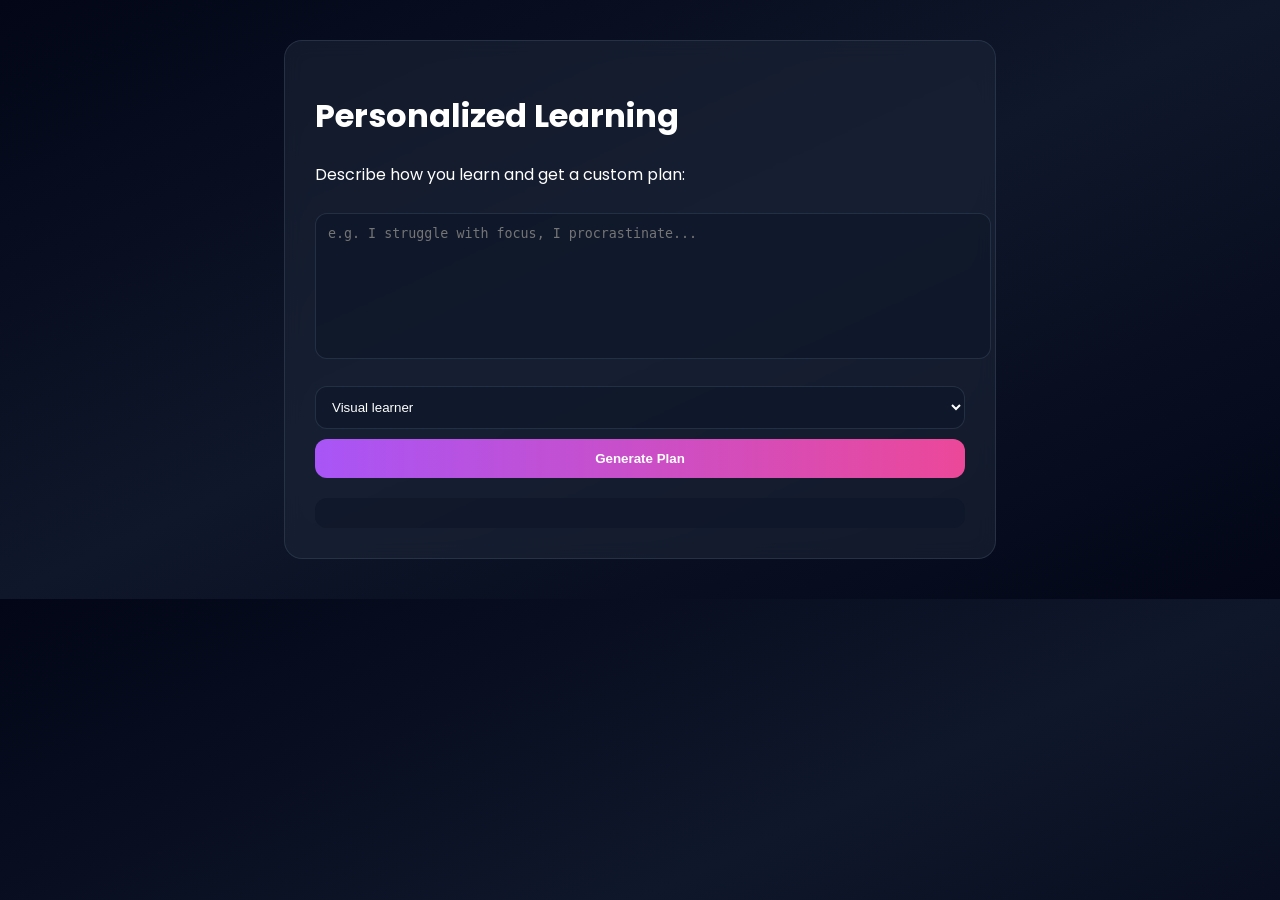
<file: src/main/resources/static/custom.html>
<!DOCTYPE html>
<html lang="en">
<head>
    <meta charset="UTF-8">
    <title>Personalized Learning</title>

    <link href="https://fonts.googleapis.com/css2?family=Poppins:wght@300;500;700&display=swap" rel="stylesheet">

    <style>
        body {
            margin: 0;
            font-family: 'Poppins', sans-serif;
            background: linear-gradient(to bottom right, #020617, #0f172a, #020617);
            color: white;
            display: flex;
            justify-content: center;
            padding: 40px;
        }

        .container {
            width: 650px;
            background: rgba(30,41,59,0.5);
            border: 1px solid rgba(51,65,85,0.6);
            border-radius: 18px;
            padding: 30px;
            backdrop-filter: blur(10px);
        }

        textarea, select {
            width: 100%;
            padding: 12px;
            border-radius: 12px;
            border: 1px solid rgba(51,65,85,0.6);
            background: rgba(15,23,42,0.7);
            color: white;
            margin-top: 10px;
            margin-bottom: 10px;
        }

        textarea { height: 120px; resize: none; }

        button {
            width: 100%;
            padding: 12px;
            border-radius: 12px;
            border: none;
            cursor: pointer;
            font-weight: 600;
            background: linear-gradient(to right, #a855f7, #ec4899);
            color: white;
        }

        #result {
            margin-top: 20px;
            background: rgba(15,23,42,0.8);
            padding: 15px;
            border-radius: 12px;
            white-space: pre-wrap;
        }
    </style>
</head>

<body>

<div class="container">

    <h1>Personalized Learning</h1>

    <p>Describe how you learn and get a custom plan:</p>

    <textarea id="input" placeholder="e.g. I struggle with focus, I procrastinate..."></textarea>

    
    <select id="learningStyle">
        <option value="visual">Visual learner</option>
        <option value="photographic">Photographic memory</option>
        <option value="auditory">Auditory learner</option>
        <option value="reading">Reading/Writing learner</option>
        <option value="kinesthetic">Kinesthetic learner</option>
    </select>

    <button onclick="analyze()">Generate Plan</button>

    <div id="result"></div>

</div>

<script>
    function analyze() {
        const text = document.getElementById("input").value;
        const style = document.getElementById("learningStyle").value;

        document.getElementById("result").innerText = "Analyzing...";

        fetch('http://localhost:8081/api/summarize', {
            method: 'POST',
            headers: {'Content-Type': 'application/json'},
            body: JSON.stringify({
                text:
                    `Act as a strict but helpful study coach.
Adapt the plan to learning style: ${style}

Give:
- daily routine
- exercises
- study strategy

User input:
${text}`
            })
        })
            .then(res => res.text())
            .then(data => {
                document.getElementById("result").innerText = data;
            });
    }
</script>

</body>
</html>
</file>
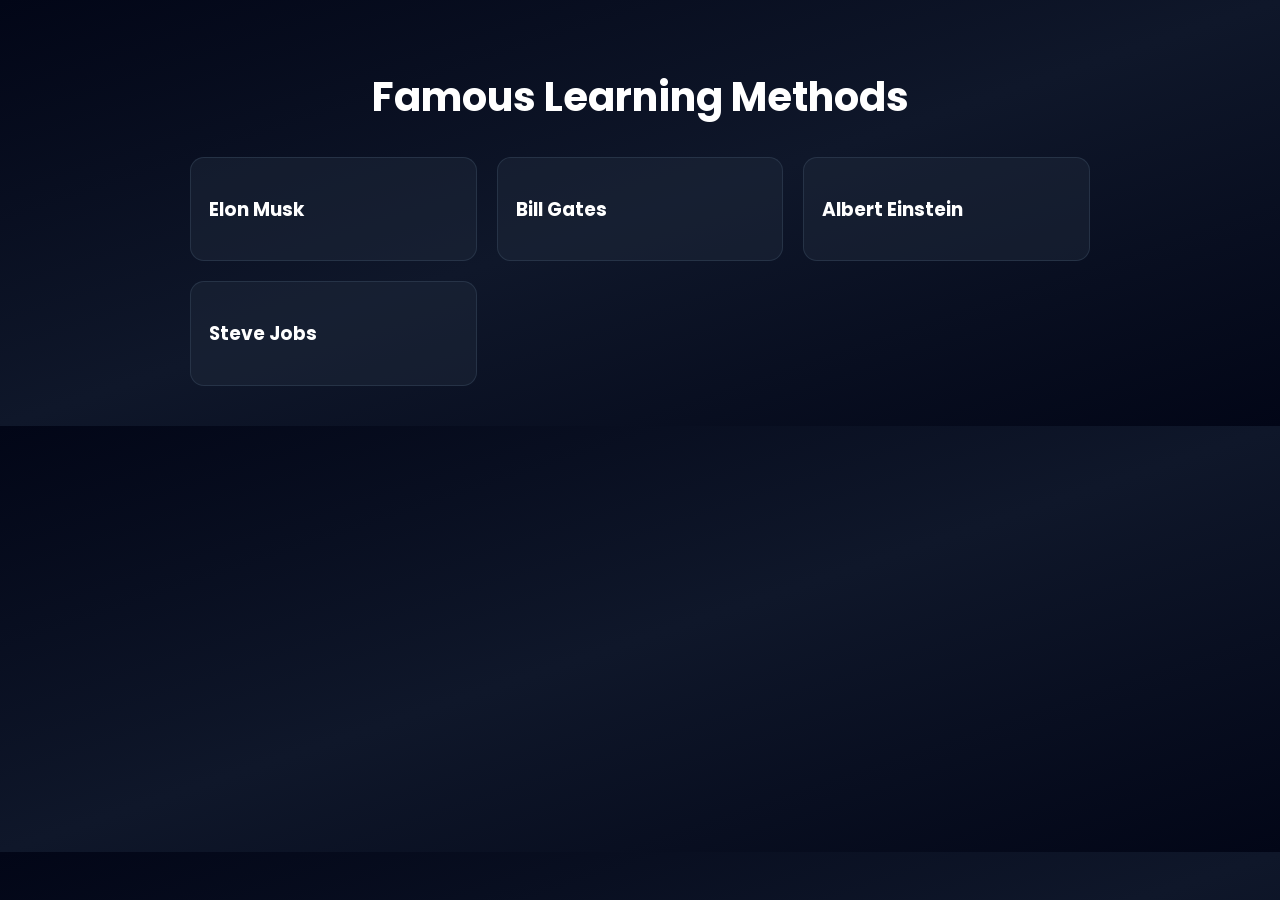
<file: src/main/resources/static/famous.html>
<!DOCTYPE html>
<html lang="en">
<head>
    <meta charset="UTF-8">
    <title>Famous Learning Methods</title>

    <link href="https://fonts.googleapis.com/css2?family=Poppins:wght@300;500;700&display=swap" rel="stylesheet">

    <style>
        body {
            margin: 0;
            font-family: 'Poppins', sans-serif;
            background: linear-gradient(to bottom right, #020617, #0f172a, #020617);
            color: white;
            padding: 40px;
        }

        h1 {
            text-align: center;
            font-size: 2.5rem;
            margin-bottom: 30px;
        }

        .grid {
            display: grid;
            grid-template-columns: repeat(auto-fit, minmax(220px, 1fr));
            gap: 20px;
            max-width: 900px;
            margin: auto;
        }

        .card {
            background: rgba(30,41,59,0.5);
            border: 1px solid rgba(51,65,85,0.6);
            border-radius: 14px;
            padding: 18px;
            cursor: pointer;
            transition: 0.3s;
        }

        .card:hover {
            transform: scale(1.03);
            border-color: rgba(34,197,94,0.5);
        }

        .detail {
            max-width: 900px;
            margin: 30px auto;
            padding: 20px;
            background: rgba(15,23,42,0.8);
            border-radius: 12px;
            display: none;
        }
    </style>
</head>

<body>

<h1>Famous Learning Methods</h1>

<div class="grid">

    <div class="card" onclick="openPerson('elon')"><h3>Elon Musk</h3></div>
    <div class="card" onclick="openPerson('bill')"><h3>Bill Gates</h3></div>
    <div class="card" onclick="openPerson('einstein')"><h3>Albert Einstein</h3></div>
    <div class="card" onclick="openPerson('jobs')"><h3>Steve Jobs</h3></div>

</div>

<div id="detail" class="detail"></div>

<script>
    const data = {
        elon: "First principles thinking: break everything into fundamentals.",
        bill: "Deep focus + reading + structured learning.",
        einstein: "Visual thinking and mental experiments.",
        jobs: "Simplicity and focus on essentials."
    };

    function openPerson(key) {
        const box = document.getElementById("detail");
        box.style.display = "block";
        box.innerText = data[key];
    }
</script>

</body>
</html>
</file>
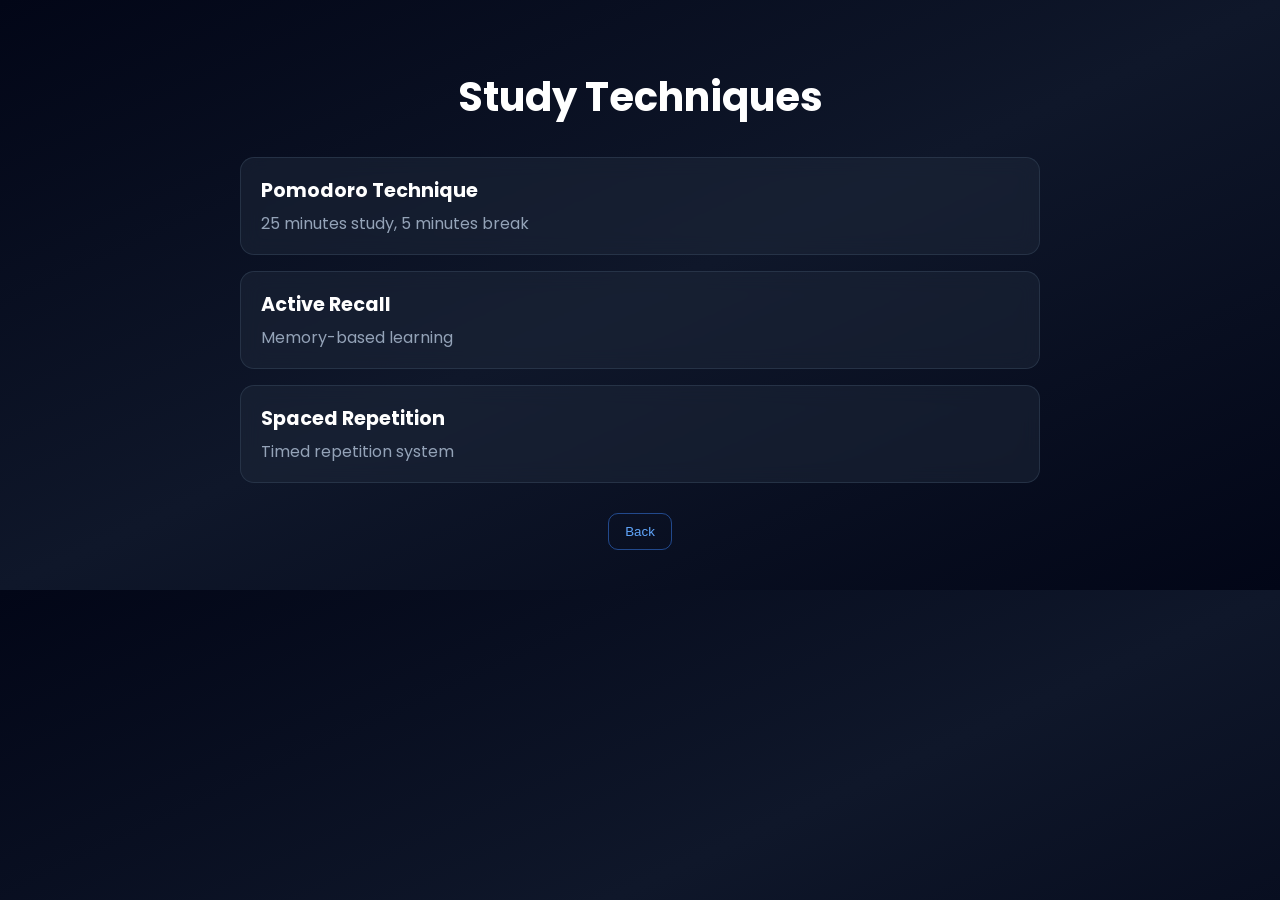
<file: src/main/resources/static/methods.html>
<!DOCTYPE html>
<html lang="en">
<head>
    <meta charset="UTF-8">
    <title>Study Techniques</title>

    <link href="https://fonts.googleapis.com/css2?family=Poppins:wght@300;500;700&display=swap" rel="stylesheet">

    <style>
        body {
            margin: 0;
            font-family: 'Poppins', sans-serif;
            background: linear-gradient(to bottom right, #020617, #0f172a, #020617);
            color: white;
            padding: 40px;
        }

        h1 {
            text-align: center;
            font-size: 2.5rem;
            margin-bottom: 30px;
        }

        .grid {
            display: grid;
            grid-template-columns: 1fr;
            gap: 16px;
            max-width: 800px;
            margin: 0 auto;
        }

        .card {
            background: rgba(30, 41, 59, 0.5);
            border: 1px solid rgba(51, 65, 85, 0.6);
            border-radius: 14px;
            padding: 18px 20px;
            cursor: pointer;
            transition: all 0.25s ease;
            backdrop-filter: blur(10px);
        }

        .card:hover {
            transform: translateX(6px);
            border-color: rgba(249, 115, 22, 0.5);
        }

        .card h2 {
            margin: 0 0 6px 0;
            font-size: 1.2rem;
        }

        .card p {
            margin: 0;
            color: #94a3b8;
        }

        #detailBox {
            max-width: 800px;
            margin: 25px auto;
            padding: 20px;
            background: rgba(15, 23, 42, 0.7);
            border: 1px solid rgba(51, 65, 85, 0.6);
            border-radius: 14px;
            display: none;
            white-space: pre-wrap;
            line-height: 1.6;
        }

        button {
            display: block;
            margin: 30px auto 0;
            padding: 10px 16px;
            border-radius: 10px;
            border: 1px solid rgba(59, 130, 246, 0.5);
            background: transparent;
            color: #60a5fa;
            cursor: pointer;
            transition: all 0.3s ease;
        }

        button:hover {
            background: rgba(59, 130, 246, 0.1);
            transform: translateY(-2px);
        }
    </style>
</head>

<body>

<h1>Study Techniques</h1>

<div class="grid">

    <div class="card" onclick="showMethod('pomodoro')">
        <h2>Pomodoro Technique</h2>
        <p>25 minutes study, 5 minutes break</p>
    </div>

    <div class="card" onclick="showMethod('active')">
        <h2>Active Recall</h2>
        <p>Memory-based learning</p>
    </div>

    <div class="card" onclick="showMethod('spaced')">
        <h2>Spaced Repetition</h2>
        <p>Timed repetition system</p>
    </div>

</div>

<div id="detailBox"></div>

<button onclick="goHome()">Back</button>

<script>

    const methods = {
        pomodoro: `Pomodoro Technique:

A focus-based study method.

How it works:
- 25 minutes focused study
- 5 minutes break
- long break after 4 cycles

Benefits:
- better focus
- less burnout
- structured learning`,

        active: `Active Recall:

Core idea:
- do not reread
- actively retrieve information

Method:
- ask yourself questions
- hide notes and recall
- self-testing

Benefits:
- stronger memory
- deeper understanding`,

        spaced: `Spaced Repetition:

Core idea:
- repeat at intervals

Example:
- day 1: study
- day 2: review
- day 5: review
- day 10: review

Benefits:
- long-term retention`
    };

    function showMethod(key) {
        const box = document.getElementById("detailBox");
        box.style.display = "block";
        box.innerText = methods[key];
    }

    function goHome() {
        window.location.href = "/index.html";
    }

</script>

</body>
</html>
</file>
